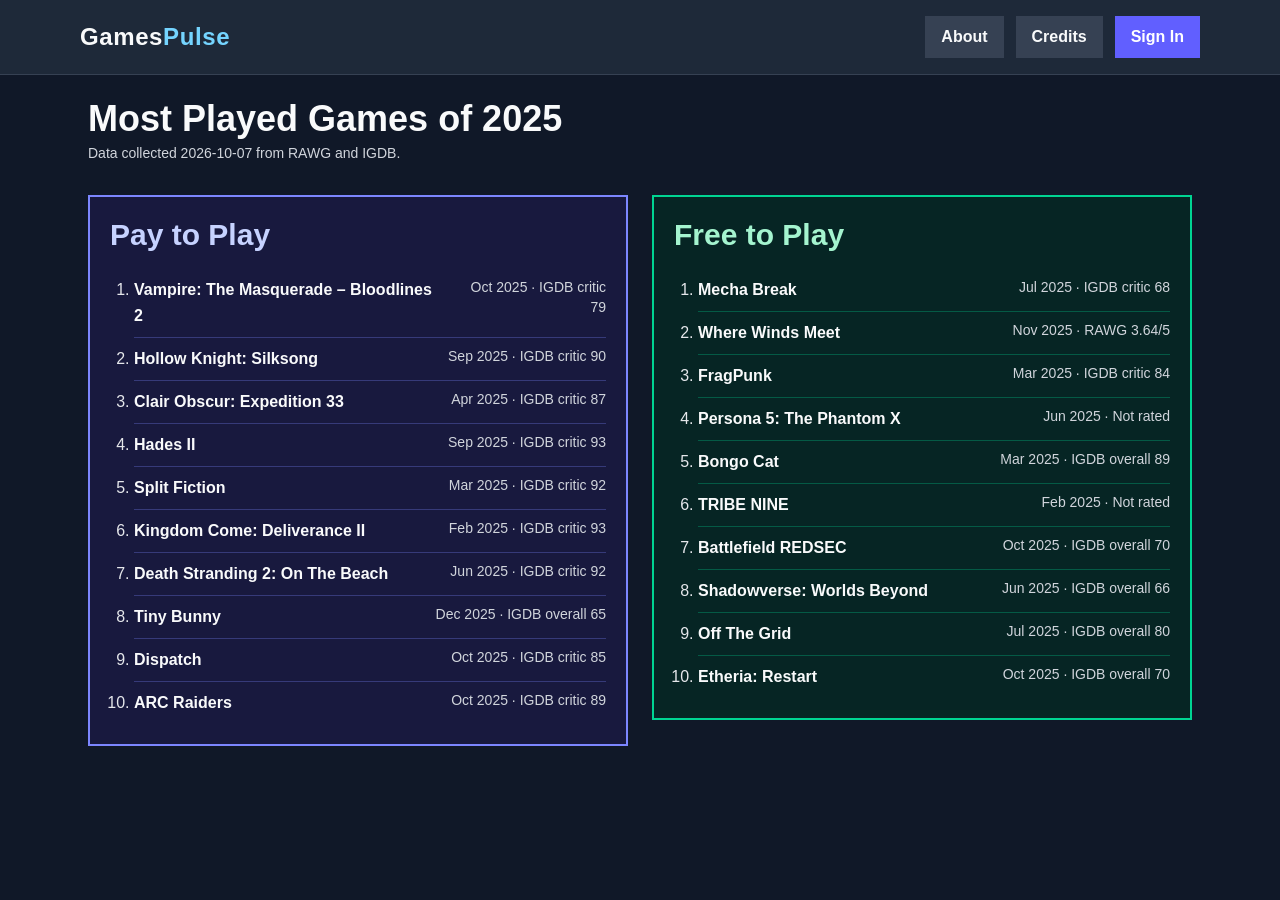
<file: index.html>
<!DOCTYPE html>
<html lang="en">
<head>
  <title>GamesPulse Capstone | Most Played Games of 2025</title>
  <meta name="viewport" content="width=device-width, initial-scale=1">
  <link href="output.css" rel="stylesheet">
</head>
<body style="font-family: Arial, Helvetica, sans-serif;" class="bg-gray-900 text-gray-200 leading-relaxed">

  <header class="bg-gray-800 border-b border-gray-700">
    <div class="max-w-6xl mx-auto flex flex-wrap items-center justify-between gap-4 p-4">
      <a href="index.html" aria-label="GamesPulse home" class="text-2xl font-bold tracking-wide text-gray-50 focus:outline-none focus:ring-2 focus:ring-sky-300">Games<span class="text-sky-300">Pulse</span></a>
      <nav id="nav-list" aria-label="Main">
        <ul class="flex flex-wrap gap-3">
          <li><a href="about.html" class="inline-block bg-gray-700 hover:bg-gray-600 text-gray-50 font-bold px-4 py-2 focus:outline-none focus:ring-2 focus:ring-sky-300">About</a></li>
          <li><a href="credits.html" class="inline-block bg-gray-700 hover:bg-gray-600 text-gray-50 font-bold px-4 py-2 focus:outline-none focus:ring-2 focus:ring-sky-300">Credits</a></li>
          <li><a href="account.html" class="inline-block bg-indigo-500 hover:bg-indigo-400 text-white font-bold px-4 py-2 focus:outline-none focus:ring-2 focus:ring-sky-300">Sign In</a></li>
        </ul>
      </nav>
    </div>
  </header>

  <main class="max-w-6xl mx-auto p-6 space-y-8">
    <div class="space-y-1">
      <h1 class="text-4xl font-bold text-gray-50">Most Played Games of 2025</h1>
      <p id="collected" class="text-sm text-gray-300"></p>
    </div>

    <div class="grid gap-6 md:grid-cols-2 items-start">

      <!-- PAY TO PLAY (left) -->
      <section aria-labelledby="paid-heading" class="bg-indigo-950/60 border-2 border-indigo-400 p-5">
        <h2 id="paid-heading" class="text-3xl font-bold text-indigo-200 mb-4">Pay to Play</h2>
        <ol id="paid-list" class="list-decimal pl-6 divide-y divide-indigo-400/30">
          <li class="py-2">Loading...</li>
        </ol>
      </section>

      <!-- FREE TO PLAY (right) -->
      <section aria-labelledby="free-heading" class="bg-emerald-950/60 border-2 border-emerald-400 p-5">
        <h2 id="free-heading" class="text-3xl font-bold text-emerald-200 mb-4">Free to Play</h2>
        <ol id="free-list" class="list-decimal pl-6 divide-y divide-emerald-400/30">
          <li class="py-2">Loading...</li>
        </ol>
      </section>

    </div>
  </main>

  <script src="games.js"></script>
</body>
</html>
</file>
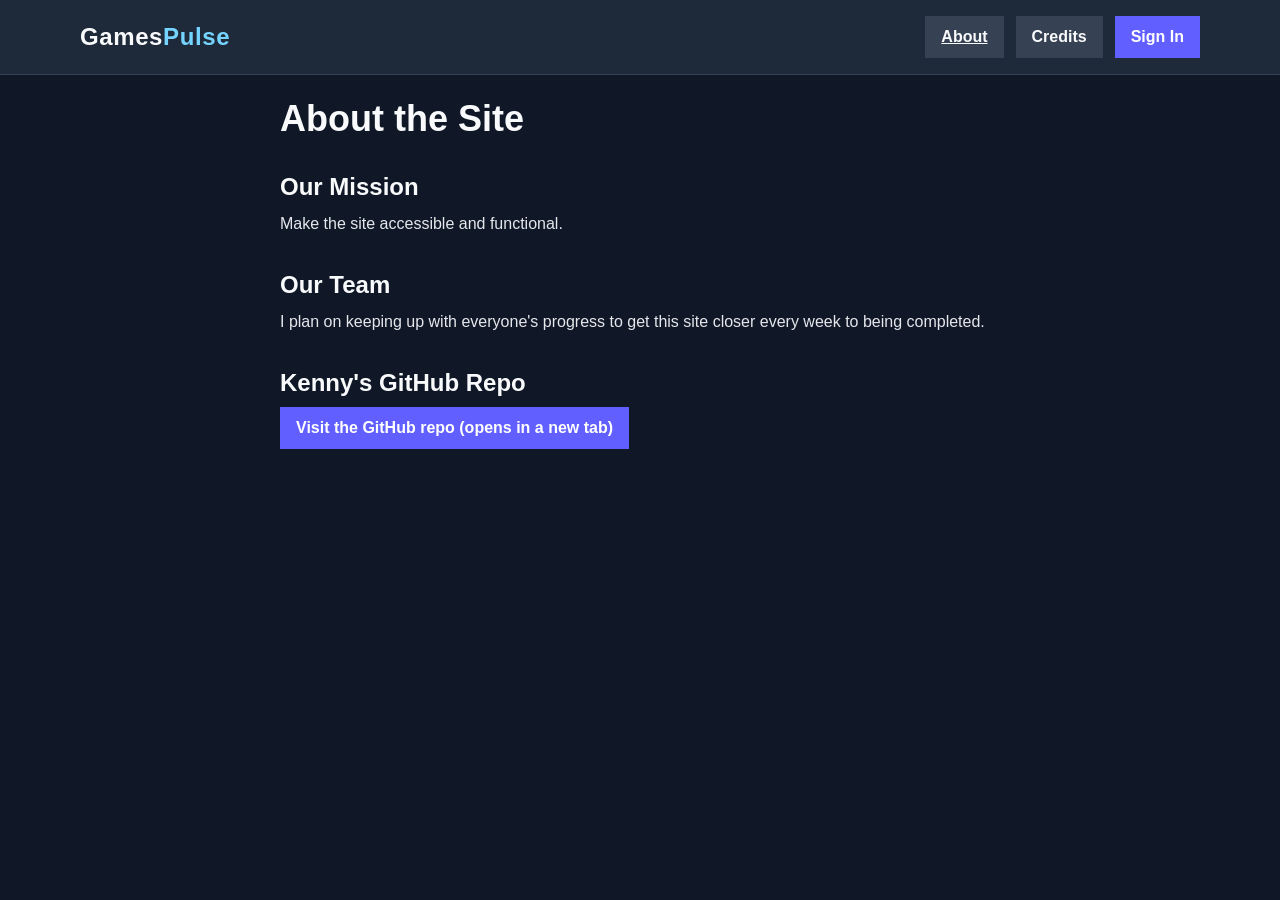
<file: about.html>
<!DOCTYPE html>
<html lang="en">
<head>
  <title>About | GamesPulse</title>
  <meta name="viewport" content="width=device-width, initial-scale=1">
  <link href="output.css" rel="stylesheet">
</head>
<body style="font-family: Arial, Helvetica, sans-serif;" class="bg-gray-900 text-gray-200 leading-relaxed">

  <header class="bg-gray-800 border-b border-gray-700">
    <div class="max-w-6xl mx-auto flex flex-wrap items-center justify-between gap-4 p-4">
      <a href="index.html" aria-label="GamesPulse home" class="text-2xl font-bold tracking-wide text-gray-50 focus:outline-none focus:ring-2 focus:ring-sky-300">Games<span class="text-sky-300">Pulse</span></a>
      <nav id="nav-list" aria-label="Main">
        <ul class="flex flex-wrap gap-3">
          <li><a href="about.html" aria-current="page" class="inline-block bg-gray-700 hover:bg-gray-600 text-gray-50 font-bold underline px-4 py-2 focus:outline-none focus:ring-2 focus:ring-sky-300">About</a></li>
          <li><a href="credits.html" class="inline-block bg-gray-700 hover:bg-gray-600 text-gray-50 font-bold px-4 py-2 focus:outline-none focus:ring-2 focus:ring-sky-300">Credits</a></li>
          <li><a href="account.html" class="inline-block bg-indigo-500 hover:bg-indigo-400 text-white font-bold px-4 py-2 focus:outline-none focus:ring-2 focus:ring-sky-300">Sign In</a></li>
        </ul>
      </nav>
    </div>
  </header>

  <main class="max-w-3xl mx-auto p-6 space-y-8">
    <h1 class="text-4xl font-bold text-gray-50">About the Site</h1>

    <section id="mission" aria-labelledby="mission-heading" class="space-y-2">
      <h2 id="mission-heading" class="text-2xl font-bold text-gray-50">Our Mission</h2>
      <p>Make the site accessible and functional.</p>
    </section>

    <section id="team" aria-labelledby="team-heading" class="space-y-2">
      <h2 id="team-heading" class="text-2xl font-bold text-gray-50">Our Team</h2>
      <p>I plan on keeping up with everyone's progress to get this site closer every week to being completed.</p>
    </section>

    <section id="github" aria-labelledby="github-heading" class="space-y-2">
      <h2 id="github-heading" class="text-2xl font-bold text-gray-50">Kenny's GitHub Repo</h2>
      <a href="https://github.com/myKalling/CAP-SOFT-290-GamePulse-2025-Cross-Platform-Video-Game-Sentiment-and-Consumer-Trust-Analyzer"
         target="_blank" rel="noopener noreferrer"
         class="inline-block bg-indigo-500 hover:bg-indigo-400 text-white font-bold px-4 py-2 focus:outline-none focus:ring-2 focus:ring-sky-300">
        Visit the GitHub repo (opens in a new tab)
      </a>
    </section>
  </main>

  <script src="script.js"></script>
</body>
</html>
</file>
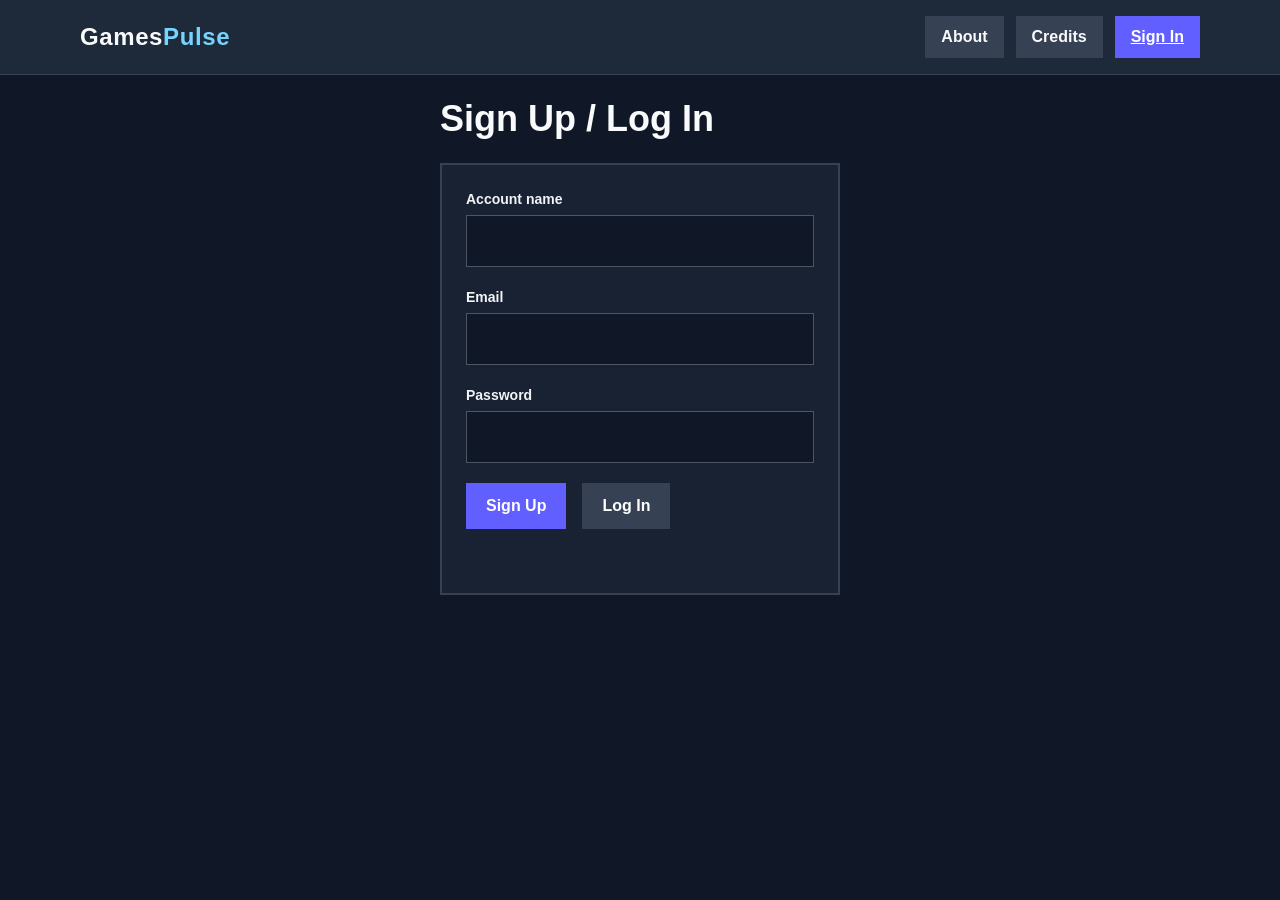
<file: account.html>
<!DOCTYPE html>
<html lang="en">
<head>
  <title>Sign In | GamesPulse</title>
  <meta name="viewport" content="width=device-width, initial-scale=1">
  <link href="output.css" rel="stylesheet">
</head>
<body style="font-family: Arial, Helvetica, sans-serif;" class="bg-gray-900 text-gray-200 leading-relaxed">

  <header class="bg-gray-800 border-b border-gray-700">
    <div class="max-w-6xl mx-auto flex flex-wrap items-center justify-between gap-4 p-4">
      <a href="index.html" aria-label="GamesPulse home" class="text-2xl font-bold tracking-wide text-gray-50 focus:outline-none focus:ring-2 focus:ring-sky-300">Games<span class="text-sky-300">Pulse</span></a>
      <nav id="nav-list" aria-label="Main">
        <ul class="flex flex-wrap gap-3">
          <li><a href="about.html" class="inline-block bg-gray-700 hover:bg-gray-600 text-gray-50 font-bold px-4 py-2 focus:outline-none focus:ring-2 focus:ring-sky-300">About</a></li>
          <li><a href="credits.html" class="inline-block bg-gray-700 hover:bg-gray-600 text-gray-50 font-bold px-4 py-2 focus:outline-none focus:ring-2 focus:ring-sky-300">Credits</a></li>
          <li><a href="account.html" aria-current="page" class="inline-block bg-indigo-500 hover:bg-indigo-400 text-white font-bold underline px-4 py-2 focus:outline-none focus:ring-2 focus:ring-sky-300">Sign In</a></li>
        </ul>
      </nav>
    </div>
  </header>

  <main class="max-w-md mx-auto p-6 space-y-6">
    <h1 class="text-4xl font-bold text-gray-50">Sign Up / Log In</h1>

    <form id="accountForm" class="space-y-5 bg-gray-800/60 border-2 border-gray-700 p-6">
      <div>
        <label for="fname" class="block mb-1.5 text-sm font-bold text-gray-100">Account name</label>
        <input type="text" id="fname" name="fname" required autocomplete="username"
               class="w-full bg-gray-900 border border-gray-600 text-gray-100 px-4 py-3 hover:border-gray-500 focus:outline-none focus:border-sky-300 focus:ring-2 focus:ring-sky-300/40">
      </div>
      <div>
        <label for="email" class="block mb-1.5 text-sm font-bold text-gray-100">Email</label>
        <input type="email" id="email" name="email" required autocomplete="email"
               class="w-full bg-gray-900 border border-gray-600 text-gray-100 px-4 py-3 hover:border-gray-500 focus:outline-none focus:border-sky-300 focus:ring-2 focus:ring-sky-300/40">
      </div>
      <div>
        <label for="ps" class="block mb-1.5 text-sm font-bold text-gray-100">Password</label>
        <input type="password" id="ps" name="psw" required autocomplete="current-password"
               class="w-full bg-gray-900 border border-gray-600 text-gray-100 px-4 py-3 hover:border-gray-500 focus:outline-none focus:border-sky-300 focus:ring-2 focus:ring-sky-300/40">
      </div>

      <div class="flex gap-4">
        <button type="button" onclick="signUp()"
                class="bg-indigo-500 hover:bg-indigo-400 active:bg-indigo-600 text-white font-bold px-5 py-2.5 focus:outline-none focus:ring-2 focus:ring-sky-300">Sign Up</button>
        <button type="button" onclick="login()"
                class="bg-gray-700 hover:bg-gray-600 active:bg-gray-800 text-white font-bold px-5 py-2.5 focus:outline-none focus:ring-2 focus:ring-sky-300">Log In</button>
      </div>

      <p class="error text-red-300 text-sm font-bold min-h-5" role="alert"></p>
    </form>
  </main>

  <script src="script.js"></script>
</body>
</html>
</file>
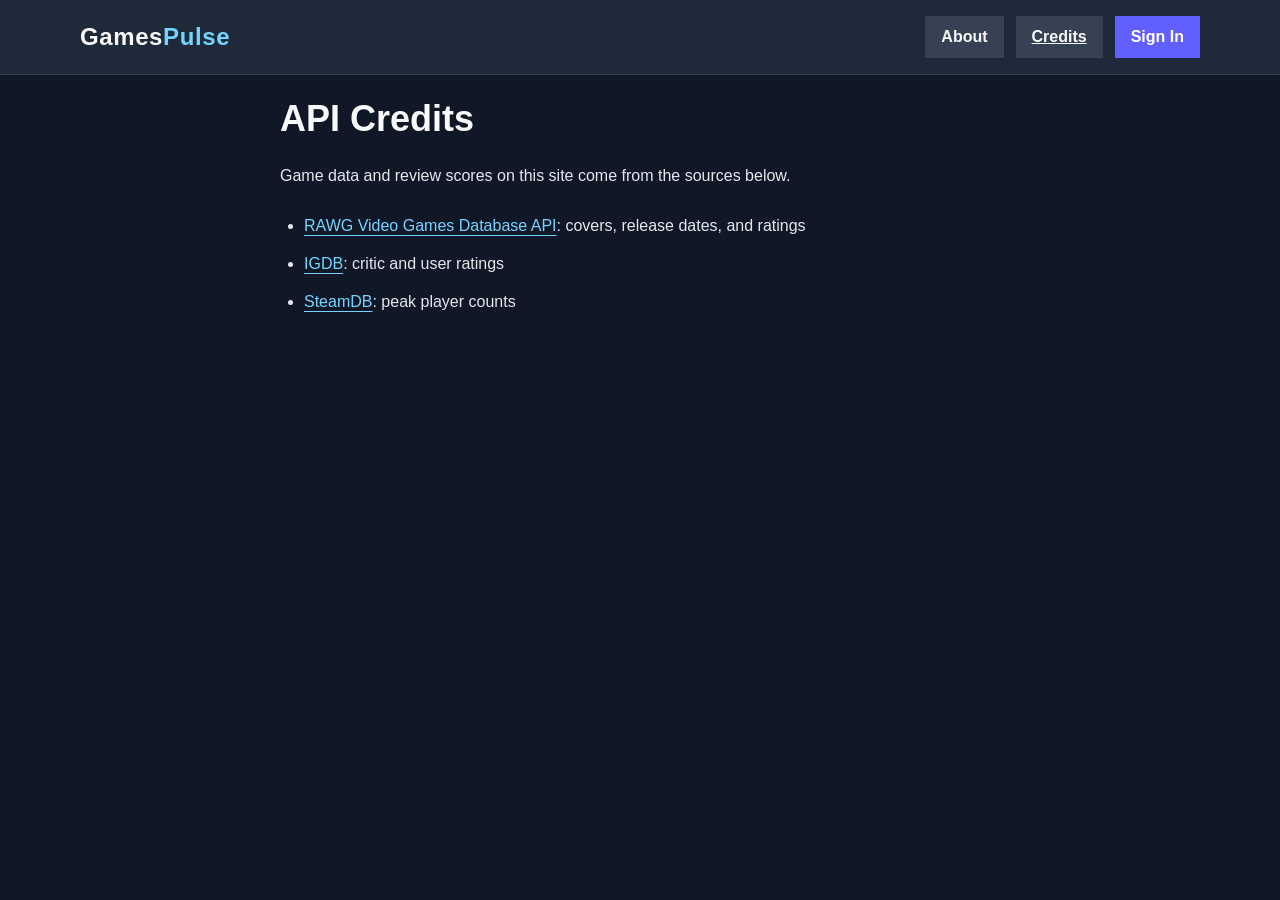
<file: credits.html>
<!DOCTYPE html>
<html lang="en">
<head>
  <title>Credits | GamesPulse</title>
  <meta name="viewport" content="width=device-width, initial-scale=1">
  <link href="output.css" rel="stylesheet">
</head>
<body style="font-family: Arial, Helvetica, sans-serif;" class="bg-gray-900 text-gray-200 leading-relaxed">

  <header class="bg-gray-800 border-b border-gray-700">
    <div class="max-w-6xl mx-auto flex flex-wrap items-center justify-between gap-4 p-4">
      <a href="index.html" aria-label="GamesPulse home" class="text-2xl font-bold tracking-wide text-gray-50 focus:outline-none focus:ring-2 focus:ring-sky-300">Games<span class="text-sky-300">Pulse</span></a>
      <nav id="nav-list" aria-label="Main">
        <ul class="flex flex-wrap gap-3">
          <li><a href="about.html" class="inline-block bg-gray-700 hover:bg-gray-600 text-gray-50 font-bold px-4 py-2 focus:outline-none focus:ring-2 focus:ring-sky-300">About</a></li>
          <li><a href="credits.html" aria-current="page" class="inline-block bg-gray-700 hover:bg-gray-600 text-gray-50 font-bold underline px-4 py-2 focus:outline-none focus:ring-2 focus:ring-sky-300">Credits</a></li>
          <li><a href="account.html" class="inline-block bg-indigo-500 hover:bg-indigo-400 text-white font-bold px-4 py-2 focus:outline-none focus:ring-2 focus:ring-sky-300">Sign In</a></li>
        </ul>
      </nav>
    </div>
  </header>

  <main class="max-w-3xl mx-auto p-6 space-y-6">
    <h1 class="text-4xl font-bold text-gray-50">API Credits</h1>
    <p>Game data and review scores on this site come from the sources below.</p>

    <ul class="space-y-3 list-disc pl-6">
      <li><a class="text-sky-300 underline underline-offset-4 hover:text-sky-200" href="https://rawg.io" target="_blank" rel="noopener noreferrer">RAWG Video Games Database API</a>: covers, release dates, and ratings</li>
      <li><a class="text-sky-300 underline underline-offset-4 hover:text-sky-200" href="https://www.igdb.com" target="_blank" rel="noopener noreferrer">IGDB</a>: critic and user ratings</li>
      <li><a class="text-sky-300 underline underline-offset-4 hover:text-sky-200" href="https://steamdb.info" target="_blank" rel="noopener noreferrer">SteamDB</a>: peak player counts</li>
    </ul>
  </main>

  <script src="script.js"></script>
</body>
</html>
</file>
<file: output.css>
/*! tailwindcss v4.3.3 | MIT License | https://tailwindcss.com */
@layer properties;
@layer theme, base, components, utilities;
@layer theme {
  :root, :host {
    --font-sans: -apple-system, BlinkMacSystemFont, "Segoe UI", Roboto, "Helvetica Neue",
      "Noto Sans", Arial, sans-serif, "Apple Color Emoji", "Segoe UI Emoji",
      "Segoe UI Symbol", "Noto Color Emoji";
    --font-mono: ui-monospace, SFMono-Regular, Menlo, Monaco, Consolas, "Liberation Mono",
      "Courier New", monospace;
    --color-red-300: oklch(80.8% 0.114 19.571);
    --color-emerald-200: oklch(90.5% 0.093 164.15);
    --color-emerald-400: oklch(76.5% 0.177 163.223);
    --color-emerald-950: oklch(26.2% 0.051 172.552);
    --color-sky-200: oklch(90.1% 0.058 230.902);
    --color-sky-300: oklch(82.8% 0.111 230.318);
    --color-indigo-200: oklch(87% 0.065 274.039);
    --color-indigo-400: oklch(67.3% 0.182 276.935);
    --color-indigo-500: oklch(58.5% 0.233 277.117);
    --color-indigo-600: oklch(51.1% 0.262 276.966);
    --color-indigo-950: oklch(25.7% 0.09 281.288);
    --color-gray-50: oklch(98.5% 0.002 247.839);
    --color-gray-100: oklch(96.7% 0.003 264.542);
    --color-gray-200: oklch(92.8% 0.006 264.531);
    --color-gray-300: oklch(87.2% 0.01 258.338);
    --color-gray-500: oklch(55.1% 0.027 264.364);
    --color-gray-600: oklch(44.6% 0.03 256.802);
    --color-gray-700: oklch(37.3% 0.034 259.733);
    --color-gray-800: oklch(27.8% 0.033 256.848);
    --color-gray-900: oklch(21% 0.034 264.665);
    --color-white: #fff;
    --spacing: 0.25rem;
    --container-md: 28rem;
    --container-3xl: 48rem;
    --container-6xl: 72rem;
    --text-sm: 0.875rem;
    --text-sm--line-height: calc(1.25 / 0.875);
    --text-2xl: 1.5rem;
    --text-2xl--line-height: calc(2 / 1.5);
    --text-3xl: 1.875rem;
    --text-3xl--line-height: calc(2.25 / 1.875);
    --text-4xl: 2.25rem;
    --text-4xl--line-height: calc(2.5 / 2.25);
    --font-weight-bold: 700;
    --tracking-wide: 0.025em;
    --leading-relaxed: 1.625;
    --ease-in: cubic-bezier(0.4, 0, 1, 1);
    --ease-out: cubic-bezier(0, 0, 0.2, 1);
    --default-transition-duration: 150ms;
    --default-transition-timing-function: cubic-bezier(0.4, 0, 0.2, 1);
    --default-font-family: var(--font-sans);
    --default-mono-font-family: var(--font-mono);
  }
}
@layer base {
  *, ::after, ::before, ::backdrop, ::file-selector-button {
    box-sizing: border-box;
    margin: 0;
    padding: 0;
    border: 0 solid;
  }
  html, :host {
    line-height: 1.5;
    -webkit-text-size-adjust: 100%;
    tab-size: 4;
    font-family: var(--default-font-family, -apple-system, BlinkMacSystemFont, "Segoe UI", Roboto, "Helvetica Neue", "Noto Sans", Arial, sans-serif, "Apple Color Emoji", "Segoe UI Emoji", "Segoe UI Symbol", "Noto Color Emoji");
    font-feature-settings: var(--default-font-feature-settings, normal);
    font-variation-settings: var(--default-font-variation-settings, normal);
    -webkit-tap-highlight-color: transparent;
  }
  hr {
    height: 0;
    color: inherit;
    border-top-width: 1px;
  }
  abbr:where([title]) {
    -webkit-text-decoration: underline dotted;
    text-decoration: underline dotted;
  }
  h1, h2, h3, h4, h5, h6 {
    font-size: inherit;
    font-weight: inherit;
  }
  a {
    color: inherit;
    -webkit-text-decoration: inherit;
    text-decoration: inherit;
  }
  b, strong {
    font-weight: bolder;
  }
  code, kbd, samp, pre {
    font-family: var(--default-mono-font-family, ui-monospace, SFMono-Regular, Menlo, Monaco, Consolas, "Liberation Mono", "Courier New", monospace);
    font-feature-settings: var(--default-mono-font-feature-settings, normal);
    font-variation-settings: var(--default-mono-font-variation-settings, normal);
    font-size: 1em;
  }
  small {
    font-size: 80%;
  }
  sub, sup {
    font-size: 75%;
    line-height: 0;
    position: relative;
    vertical-align: baseline;
  }
  sub {
    bottom: -0.25em;
  }
  sup {
    top: -0.5em;
  }
  table {
    text-indent: 0;
    border-color: inherit;
    border-collapse: collapse;
  }
  :-moz-focusring:where(:not(iframe)) {
    outline: auto;
  }
  progress {
    vertical-align: baseline;
  }
  summary {
    display: list-item;
  }
  ol, ul, menu {
    list-style: none;
  }
  img, svg, video, canvas, audio, iframe, embed, object {
    display: block;
    vertical-align: middle;
  }
  img, video {
    max-width: 100%;
    height: auto;
  }
  button, input, select, optgroup, textarea, ::file-selector-button {
    font: inherit;
    font-feature-settings: inherit;
    font-variation-settings: inherit;
    letter-spacing: inherit;
    color: inherit;
    border-radius: 0;
    background-color: transparent;
    opacity: 1;
  }
  :where(select:is([multiple], [size])) optgroup {
    font-weight: bolder;
  }
  :where(select:is([multiple], [size])) optgroup option {
    padding-inline-start: 20px;
  }
  ::file-selector-button {
    margin-inline-end: 4px;
  }
  ::placeholder {
    opacity: 1;
  }
  @supports (not (-webkit-appearance: -apple-pay-button))  or (contain-intrinsic-size: 1px) {
    ::placeholder {
      color: currentcolor;
      @supports (color: color-mix(in lab, red, red)) {
        color: color-mix(in oklab, currentcolor 50%, transparent);
      }
    }
  }
  textarea {
    resize: vertical;
  }
  ::-webkit-search-decoration {
    -webkit-appearance: none;
  }
  ::-webkit-date-and-time-value {
    min-height: 1lh;
    text-align: inherit;
  }
  ::-webkit-datetime-edit {
    display: inline-flex;
  }
  ::-webkit-datetime-edit-fields-wrapper {
    padding: 0;
  }
  ::-webkit-datetime-edit, ::-webkit-datetime-edit-year-field, ::-webkit-datetime-edit-month-field, ::-webkit-datetime-edit-day-field, ::-webkit-datetime-edit-hour-field, ::-webkit-datetime-edit-minute-field, ::-webkit-datetime-edit-second-field, ::-webkit-datetime-edit-millisecond-field, ::-webkit-datetime-edit-meridiem-field {
    padding-block: 0;
  }
  ::-webkit-calendar-picker-indicator {
    line-height: 1;
  }
  :-moz-ui-invalid {
    box-shadow: none;
  }
  button, input:where([type="button"], [type="reset"], [type="submit"]), ::file-selector-button {
    appearance: button;
  }
  ::-webkit-inner-spin-button, ::-webkit-outer-spin-button {
    height: auto;
  }
  [hidden]:where(:not([hidden="until-found"])) {
    display: none !important;
  }
}
@layer utilities {
  .mx-auto {
    margin-inline: auto;
  }
  .mb-1\.5 {
    margin-bottom: calc(var(--spacing) * 1.5);
  }
  .mb-4 {
    margin-bottom: calc(var(--spacing) * 4);
  }
  .block {
    display: block;
  }
  .flex {
    display: flex;
  }
  .grid {
    display: grid;
  }
  .inline-block {
    display: inline-block;
  }
  .min-h-5 {
    min-height: calc(var(--spacing) * 5);
  }
  .w-full {
    width: 100%;
  }
  .max-w-3xl {
    max-width: var(--container-3xl);
  }
  .max-w-6xl {
    max-width: var(--container-6xl);
  }
  .max-w-md {
    max-width: var(--container-md);
  }
  .list-decimal {
    list-style-type: decimal;
  }
  .list-disc {
    list-style-type: disc;
  }
  .flex-wrap {
    flex-wrap: wrap;
  }
  .items-center {
    align-items: center;
  }
  .items-start {
    align-items: flex-start;
  }
  .justify-between {
    justify-content: space-between;
  }
  .gap-3 {
    gap: calc(var(--spacing) * 3);
  }
  .gap-4 {
    gap: calc(var(--spacing) * 4);
  }
  .gap-6 {
    gap: calc(var(--spacing) * 6);
  }
  :where(.space-y-1 > :not(:last-child)) {
    --tw-space-y-reverse: 0;
    margin-block-start: calc(var(--spacing) * var(--tw-space-y-reverse));
    margin-block-end: calc(var(--spacing) * calc(1 - var(--tw-space-y-reverse)));
  }
  :where(.space-y-2 > :not(:last-child)) {
    --tw-space-y-reverse: 0;
    margin-block-start: calc(calc(var(--spacing) * 2) * var(--tw-space-y-reverse));
    margin-block-end: calc(calc(var(--spacing) * 2) * calc(1 - var(--tw-space-y-reverse)));
  }
  :where(.space-y-3 > :not(:last-child)) {
    --tw-space-y-reverse: 0;
    margin-block-start: calc(calc(var(--spacing) * 3) * var(--tw-space-y-reverse));
    margin-block-end: calc(calc(var(--spacing) * 3) * calc(1 - var(--tw-space-y-reverse)));
  }
  :where(.space-y-5 > :not(:last-child)) {
    --tw-space-y-reverse: 0;
    margin-block-start: calc(calc(var(--spacing) * 5) * var(--tw-space-y-reverse));
    margin-block-end: calc(calc(var(--spacing) * 5) * calc(1 - var(--tw-space-y-reverse)));
  }
  :where(.space-y-6 > :not(:last-child)) {
    --tw-space-y-reverse: 0;
    margin-block-start: calc(calc(var(--spacing) * 6) * var(--tw-space-y-reverse));
    margin-block-end: calc(calc(var(--spacing) * 6) * calc(1 - var(--tw-space-y-reverse)));
  }
  :where(.space-y-8 > :not(:last-child)) {
    --tw-space-y-reverse: 0;
    margin-block-start: calc(calc(var(--spacing) * 8) * var(--tw-space-y-reverse));
    margin-block-end: calc(calc(var(--spacing) * 8) * calc(1 - var(--tw-space-y-reverse)));
  }
  :where(.divide-y > :not(:last-child)) {
    --tw-divide-y-reverse: 0;
    border-bottom-style: var(--tw-border-style);
    border-top-style: var(--tw-border-style);
    border-top-width: calc(1px * var(--tw-divide-y-reverse));
    border-bottom-width: calc(1px * calc(1 - var(--tw-divide-y-reverse)));
  }
  :where(.divide-emerald-400\/30 > :not(:last-child)) {
    border-color: color-mix(in srgb, oklch(76.5% 0.177 163.223) 30%, transparent);
    @supports (color: color-mix(in lab, red, red)) {
      border-color: color-mix(in oklab, var(--color-emerald-400) 30%, transparent);
    }
  }
  :where(.divide-indigo-400\/30 > :not(:last-child)) {
    border-color: color-mix(in srgb, oklch(67.3% 0.182 276.935) 30%, transparent);
    @supports (color: color-mix(in lab, red, red)) {
      border-color: color-mix(in oklab, var(--color-indigo-400) 30%, transparent);
    }
  }
  .border {
    border-style: var(--tw-border-style);
    border-width: 1px;
  }
  .border-2 {
    border-style: var(--tw-border-style);
    border-width: 2px;
  }
  .border-b {
    border-bottom-style: var(--tw-border-style);
    border-bottom-width: 1px;
  }
  .border-emerald-400 {
    border-color: var(--color-emerald-400);
  }
  .border-gray-600 {
    border-color: var(--color-gray-600);
  }
  .border-gray-700 {
    border-color: var(--color-gray-700);
  }
  .border-indigo-400 {
    border-color: var(--color-indigo-400);
  }
  .bg-emerald-950\/60 {
    background-color: color-mix(in srgb, oklch(26.2% 0.051 172.552) 60%, transparent);
    @supports (color: color-mix(in lab, red, red)) {
      background-color: color-mix(in oklab, var(--color-emerald-950) 60%, transparent);
    }
  }
  .bg-gray-700 {
    background-color: var(--color-gray-700);
  }
  .bg-gray-800 {
    background-color: var(--color-gray-800);
  }
  .bg-gray-800\/60 {
    background-color: color-mix(in srgb, oklch(27.8% 0.033 256.848) 60%, transparent);
    @supports (color: color-mix(in lab, red, red)) {
      background-color: color-mix(in oklab, var(--color-gray-800) 60%, transparent);
    }
  }
  .bg-gray-900 {
    background-color: var(--color-gray-900);
  }
  .bg-indigo-500 {
    background-color: var(--color-indigo-500);
  }
  .bg-indigo-950\/60 {
    background-color: color-mix(in srgb, oklch(25.7% 0.09 281.288) 60%, transparent);
    @supports (color: color-mix(in lab, red, red)) {
      background-color: color-mix(in oklab, var(--color-indigo-950) 60%, transparent);
    }
  }
  .p-4 {
    padding: calc(var(--spacing) * 4);
  }
  .p-5 {
    padding: calc(var(--spacing) * 5);
  }
  .p-6 {
    padding: calc(var(--spacing) * 6);
  }
  .px-4 {
    padding-inline: calc(var(--spacing) * 4);
  }
  .px-5 {
    padding-inline: calc(var(--spacing) * 5);
  }
  .py-2 {
    padding-block: calc(var(--spacing) * 2);
  }
  .py-2\.5 {
    padding-block: calc(var(--spacing) * 2.5);
  }
  .py-3 {
    padding-block: calc(var(--spacing) * 3);
  }
  .pl-6 {
    padding-left: calc(var(--spacing) * 6);
  }
  .text-right {
    text-align: right;
  }
  .text-2xl {
    font-size: var(--text-2xl);
    line-height: var(--tw-leading, var(--text-2xl--line-height));
  }
  .text-3xl {
    font-size: var(--text-3xl);
    line-height: var(--tw-leading, var(--text-3xl--line-height));
  }
  .text-4xl {
    font-size: var(--text-4xl);
    line-height: var(--tw-leading, var(--text-4xl--line-height));
  }
  .text-sm {
    font-size: var(--text-sm);
    line-height: var(--tw-leading, var(--text-sm--line-height));
  }
  .leading-relaxed {
    --tw-leading: var(--leading-relaxed);
    line-height: var(--leading-relaxed);
  }
  .font-bold {
    --tw-font-weight: var(--font-weight-bold);
    font-weight: var(--font-weight-bold);
  }
  .tracking-wide {
    --tw-tracking: var(--tracking-wide);
    letter-spacing: var(--tracking-wide);
  }
  .text-emerald-200 {
    color: var(--color-emerald-200);
  }
  .text-gray-50 {
    color: var(--color-gray-50);
  }
  .text-gray-100 {
    color: var(--color-gray-100);
  }
  .text-gray-200 {
    color: var(--color-gray-200);
  }
  .text-gray-300 {
    color: var(--color-gray-300);
  }
  .text-indigo-200 {
    color: var(--color-indigo-200);
  }
  .text-red-300 {
    color: var(--color-red-300);
  }
  .text-sky-300 {
    color: var(--color-sky-300);
  }
  .text-white {
    color: var(--color-white);
  }
  .underline {
    text-decoration-line: underline;
  }
  .underline-offset-4 {
    text-underline-offset: 4px;
  }
  .transition {
    transition-property: color, background-color, border-color, outline-color, text-decoration-color, fill, stroke, --tw-gradient-from, --tw-gradient-via, --tw-gradient-to, opacity, box-shadow, transform, translate, scale, rotate, filter, -webkit-backdrop-filter, backdrop-filter, display, content-visibility, overlay, pointer-events;
    transition-timing-function: var(--tw-ease, var(--default-transition-timing-function));
    transition-duration: var(--tw-duration, var(--default-transition-duration));
  }
  .ease-in {
    --tw-ease: var(--ease-in);
    transition-timing-function: var(--ease-in);
  }
  .ease-out {
    --tw-ease: var(--ease-out);
    transition-timing-function: var(--ease-out);
  }
  @media (hover: hover) {
    .hover\:border-gray-500:hover {
      border-color: var(--color-gray-500);
    }
    .hover\:bg-gray-600:hover {
      background-color: var(--color-gray-600);
    }
    .hover\:bg-indigo-400:hover {
      background-color: var(--color-indigo-400);
    }
    .hover\:text-sky-200:hover {
      color: var(--color-sky-200);
    }
  }
  .focus\:border-sky-300:focus {
    border-color: var(--color-sky-300);
  }
  .focus\:ring-2:focus {
    --tw-ring-shadow: var(--tw-ring-inset,) 0 0 0 calc(2px + var(--tw-ring-offset-width)) var(--tw-ring-color, currentcolor);
    box-shadow: var(--tw-inset-shadow), var(--tw-inset-ring-shadow), var(--tw-ring-offset-shadow), var(--tw-ring-shadow), var(--tw-shadow);
  }
  .focus\:ring-sky-300:focus {
    --tw-ring-color: var(--color-sky-300);
  }
  .focus\:ring-sky-300\/40:focus {
    --tw-ring-color: color-mix(in srgb, oklch(82.8% 0.111 230.318) 40%, transparent);
    @supports (color: color-mix(in lab, red, red)) {
      --tw-ring-color: color-mix(in oklab, var(--color-sky-300) 40%, transparent);
    }
  }
  .focus\:outline-none:focus {
    --tw-outline-style: none;
    outline-style: none;
  }
  .active\:bg-gray-800:active {
    background-color: var(--color-gray-800);
  }
  .active\:bg-indigo-600:active {
    background-color: var(--color-indigo-600);
  }
  @media (width >= 48rem) {
    .md\:grid-cols-2 {
      grid-template-columns: repeat(2, minmax(0, 1fr));
    }
  }
}
@property --tw-space-y-reverse {
  syntax: "*";
  inherits: false;
  initial-value: 0;
}
@property --tw-divide-y-reverse {
  syntax: "*";
  inherits: false;
  initial-value: 0;
}
@property --tw-border-style {
  syntax: "*";
  inherits: false;
  initial-value: solid;
}
@property --tw-leading {
  syntax: "*";
  inherits: false;
}
@property --tw-font-weight {
  syntax: "*";
  inherits: false;
}
@property --tw-tracking {
  syntax: "*";
  inherits: false;
}
@property --tw-ease {
  syntax: "*";
  inherits: false;
}
@property --tw-shadow {
  syntax: "*";
  inherits: false;
  initial-value: 0 0 #0000;
}
@property --tw-shadow-color {
  syntax: "*";
  inherits: false;
}
@property --tw-shadow-alpha {
  syntax: "<percentage>";
  inherits: false;
  initial-value: 100%;
}
@property --tw-inset-shadow {
  syntax: "*";
  inherits: false;
  initial-value: 0 0 #0000;
}
@property --tw-inset-shadow-color {
  syntax: "*";
  inherits: false;
}
@property --tw-inset-shadow-alpha {
  syntax: "<percentage>";
  inherits: false;
  initial-value: 100%;
}
@property --tw-ring-color {
  syntax: "*";
  inherits: false;
}
@property --tw-ring-shadow {
  syntax: "*";
  inherits: false;
  initial-value: 0 0 #0000;
}
@property --tw-inset-ring-color {
  syntax: "*";
  inherits: false;
}
@property --tw-inset-ring-shadow {
  syntax: "*";
  inherits: false;
  initial-value: 0 0 #0000;
}
@property --tw-ring-inset {
  syntax: "*";
  inherits: false;
}
@property --tw-ring-offset-width {
  syntax: "<length>";
  inherits: false;
  initial-value: 0px;
}
@property --tw-ring-offset-color {
  syntax: "*";
  inherits: false;
  initial-value: #fff;
}
@property --tw-ring-offset-shadow {
  syntax: "*";
  inherits: false;
  initial-value: 0 0 #0000;
}
@layer properties {
  @supports ((-webkit-hyphens: none) and (not (margin-trim: inline))) or ((-moz-orient: inline) and (not (color:rgb(from red r g b)))) {
    *, ::before, ::after, ::backdrop {
      --tw-space-y-reverse: 0;
      --tw-divide-y-reverse: 0;
      --tw-border-style: solid;
      --tw-leading: initial;
      --tw-font-weight: initial;
      --tw-tracking: initial;
      --tw-ease: initial;
      --tw-shadow: 0 0 #0000;
      --tw-shadow-color: initial;
      --tw-shadow-alpha: 100%;
      --tw-inset-shadow: 0 0 #0000;
      --tw-inset-shadow-color: initial;
      --tw-inset-shadow-alpha: 100%;
      --tw-ring-color: initial;
      --tw-ring-shadow: 0 0 #0000;
      --tw-inset-ring-color: initial;
      --tw-inset-ring-shadow: 0 0 #0000;
      --tw-ring-inset: initial;
      --tw-ring-offset-width: 0px;
      --tw-ring-offset-color: #fff;
      --tw-ring-offset-shadow: 0 0 #0000;
    }
  }
}
</file>
